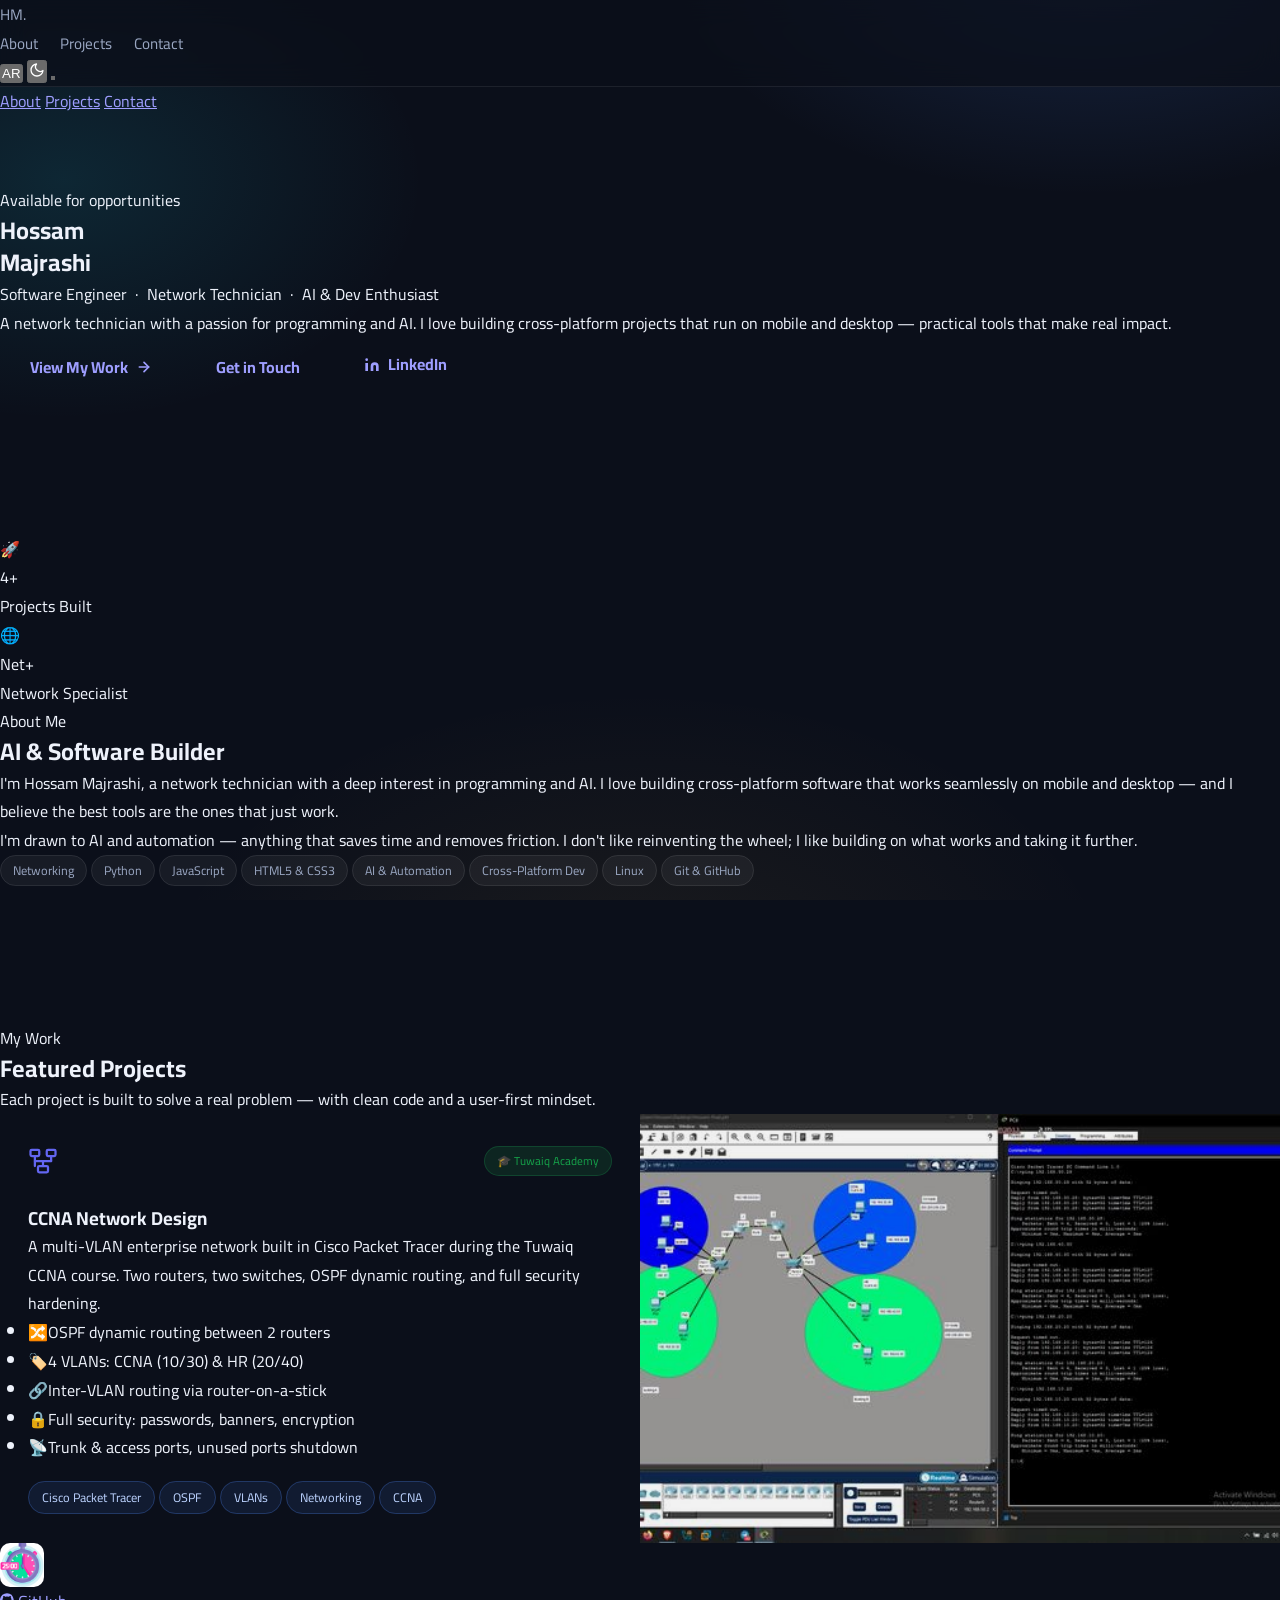
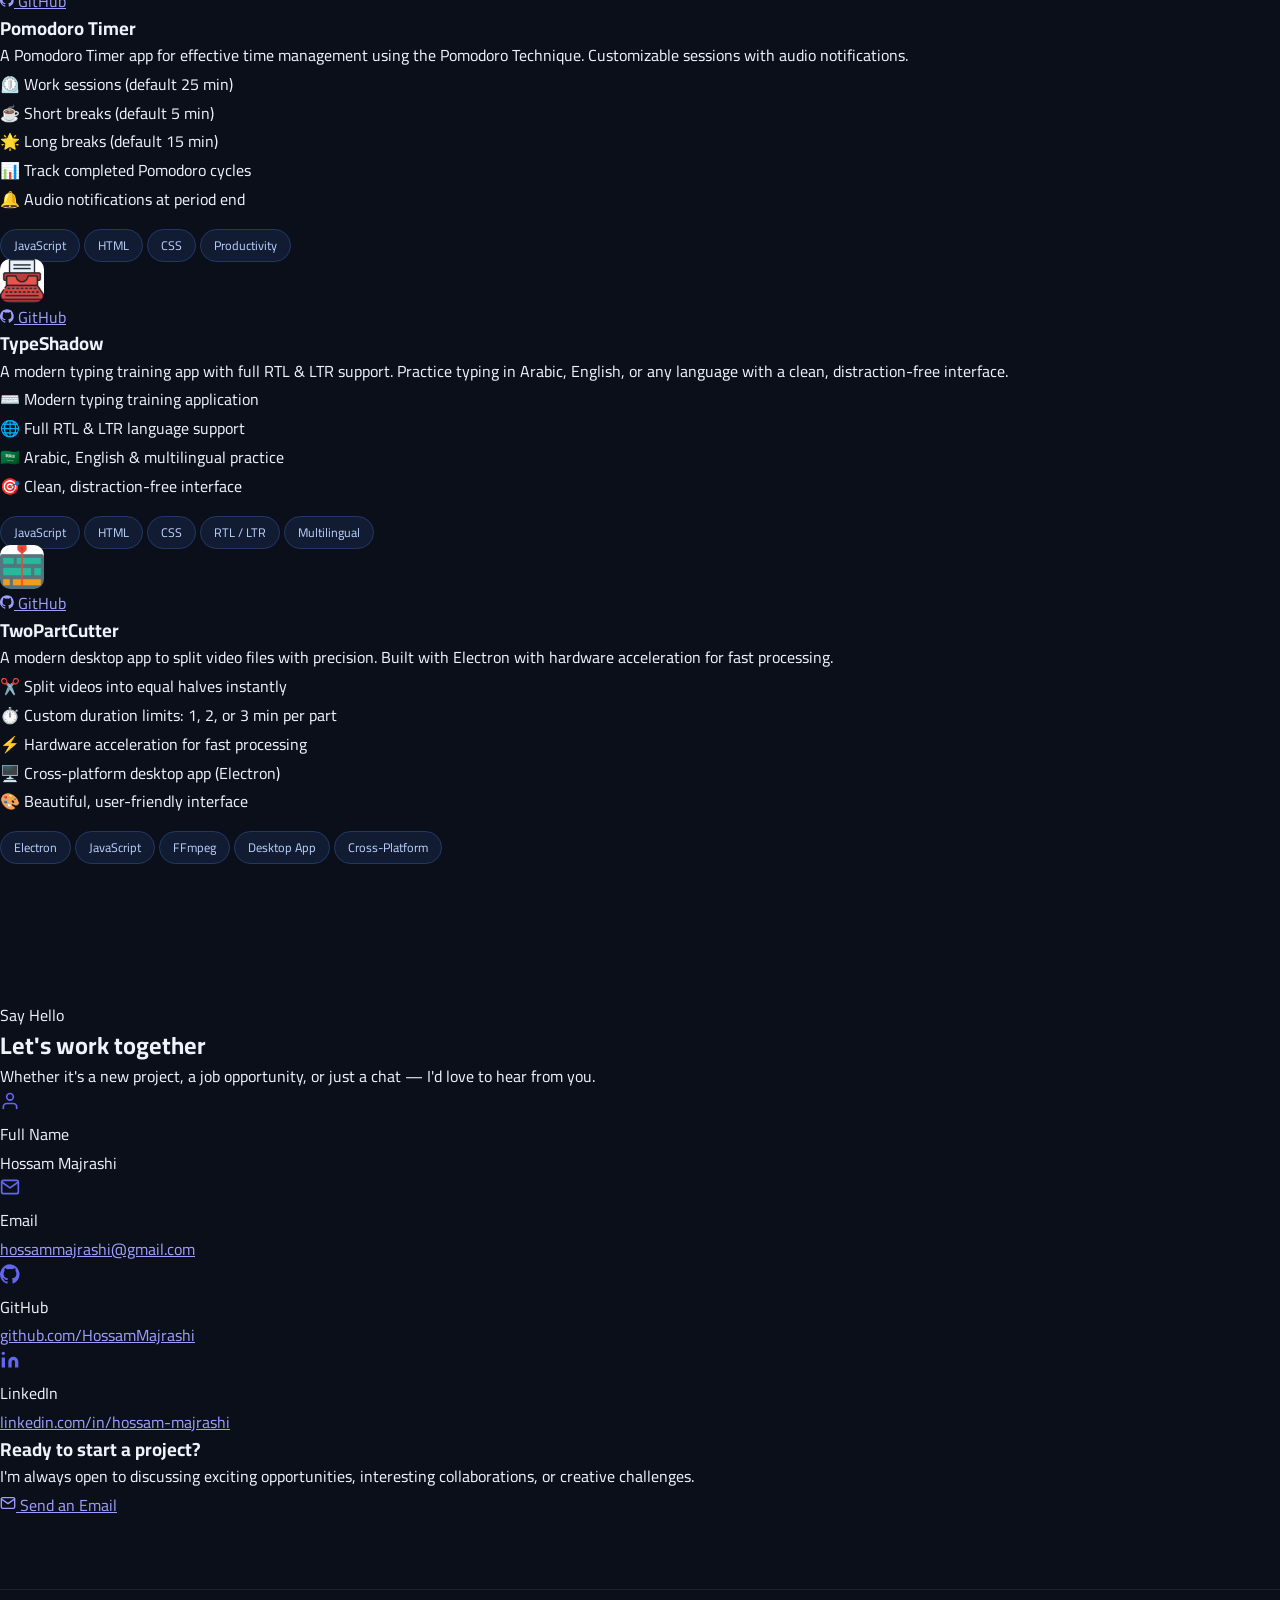
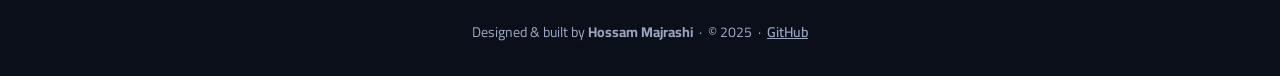
<file: index(8).html>
<!DOCTYPE html>
<html lang="en" data-theme="light" data-lang="en">
<head>
<meta charset="UTF-8"/>
<meta name="viewport" content="width=device-width, initial-scale=1.0"/>
<title>Hossam Majrashi — Portfolio</title>
<link rel="preconnect" href="https://fonts.googleapis.com"/>
<link rel="preconnect" href="https://fonts.gstatic.com" crossorigin/>
<link href="https://fonts.googleapis.com/css2?family=Inter:wght@300;400;500;600;700;800;900&family=Cairo:wght@300;400;500;600;700;800;900&display=swap" rel="stylesheet"/>

<link rel="stylesheet" href="style.css"/>
</head>
<body>

<!-- ══════════ NAVBAR ══════════ -->
<nav id="navbar" role="navigation" aria-label="Main navigation">
  <div class="container nav-wrap">
    <a class="nav-logo" href="#" aria-label="Hossam Majrashi">HM<span style="color:var(--c-txt3)">.</span></a>

    <ul class="nav-links" role="list">
      <li><a href="#about"    data-en="About"    data-ar="عن حسام">About</a></li>
      <li><a href="#projects" data-en="Projects" data-ar="المشاريع">Projects</a></li>
      <li><a href="#contact"  data-en="Contact"  data-ar="تواصل">Contact</a></li>
    </ul>

    <div class="nav-right">
      <button class="icon-btn lang-icon-btn" id="langBtn" aria-label="Toggle language">AR</button>
      <button class="icon-btn" id="themeBtn" aria-label="Toggle theme">
        <svg id="icon-moon" width="16" height="16" viewBox="0 0 24 24" fill="none" stroke="currentColor" stroke-width="2" stroke-linecap="round" stroke-linejoin="round"><path d="M21 12.79A9 9 0 1 1 11.21 3 7 7 0 0 0 21 12.79z"/></svg>
        <svg id="icon-sun" width="16" height="16" viewBox="0 0 24 24" fill="none" stroke="currentColor" stroke-width="2" stroke-linecap="round" stroke-linejoin="round" style="display:none"><circle cx="12" cy="12" r="5"/><line x1="12" y1="1" x2="12" y2="3"/><line x1="12" y1="21" x2="12" y2="23"/><line x1="4.22" y1="4.22" x2="5.64" y2="5.64"/><line x1="18.36" y1="18.36" x2="19.78" y2="19.78"/><line x1="1" y1="12" x2="3" y2="12"/><line x1="21" y1="12" x2="23" y2="12"/><line x1="4.22" y1="19.78" x2="5.64" y2="18.36"/><line x1="18.36" y1="5.64" x2="19.78" y2="4.22"/></svg>
      </button>
      <button class="hamburger" id="hamburger" aria-label="Toggle menu" aria-expanded="false">
        <span></span><span></span><span></span>
      </button>
    </div>
  </div>
</nav>

<div class="mobile-drawer" id="mobileDrawer" role="navigation">
  <a href="#about"    data-en="About"    data-ar="عن حسام">About</a>
  <a href="#projects" data-en="Projects" data-ar="المشاريع">Projects</a>
  <a href="#contact"  data-en="Contact"  data-ar="تواصل">Contact</a>
</div>

<!-- ══════════ HERO ══════════ -->
<section id="hero" aria-label="Introduction">
  <div class="hero-bg" aria-hidden="true">
    <div class="hero-blob blob-1"></div>
    <div class="hero-blob blob-2"></div>
    <div class="hero-blob blob-3"></div>
  </div>
  <div class="hero-inner">
    <div class="hero-status" role="status">
      <span class="status-dot" aria-hidden="true"></span>
      <span data-en="Available for opportunities" data-ar="متاح للفرص الوظيفية">Available for opportunities</span>
    </div>
    <h1 class="hero-name">
      <span data-en="Hossam" data-ar="حسام" class="grad-text">Hossam</span><br>
      <span data-en="Majrashi" data-ar="مجرشي">Majrashi</span>
    </h1>
    <p class="hero-title">
      <span data-en="Software Engineer" data-ar="مهندس برمجيات">Software Engineer</span>
      &nbsp;·&nbsp;
      <span data-en="Network Technician" data-ar="فني شبكات">Network Technician</span>
      &nbsp;·&nbsp;
      <span data-en="AI &amp; Dev Enthusiast" data-ar="مهتم بالبرمجة والذكاء الاصطناعي">AI &amp; Dev Enthusiast</span>
    </p>
    <p class="hero-desc"
       data-en="A network technician with a passion for programming and AI. I love building cross-platform projects that run on mobile and desktop — practical tools that make real impact."
       data-ar="فني شبكات مهتم بالبرمجة والذكاء الاصطناعي. أحب بناء مشاريع تعمل على جميع المنصات — جوال وسطح مكتب — أدوات عملية تصنع فرقاً حقيقياً.">
      A network technician with a passion for programming and AI. I love building cross-platform projects that run on mobile and desktop — practical tools that make real impact.
    </p>
    <div class="hero-btns">
      <a href="#projects" class="btn btn-grad">
        <span data-en="View My Work" data-ar="عرض أعمالي">View My Work</span>
        <svg width="16" height="16" viewBox="0 0 24 24" fill="none" stroke="currentColor" stroke-width="2.5" stroke-linecap="round" stroke-linejoin="round" aria-hidden="true"><line x1="5" y1="12" x2="19" y2="12"/><polyline points="12 5 19 12 12 19"/></svg>
      </a>
      <a href="#contact" class="btn btn-ghost">
        <span data-en="Get in Touch" data-ar="تواصل معي">Get in Touch</span>
      </a>
      <a href="https://www.linkedin.com/in/hossam-majrashi" target="_blank" rel="noopener" class="btn btn-ghost" aria-label="LinkedIn profile">
        <svg width="16" height="16" viewBox="0 0 24 24" fill="currentColor" aria-hidden="true"><path d="M16 8a6 6 0 0 1 6 6v7h-4v-7a2 2 0 0 0-2-2 2 2 0 0 0-2 2v7h-4v-7a6 6 0 0 1 6-6z"/><rect x="2" y="9" width="4" height="12"/><circle cx="4" cy="4" r="2"/></svg>
        <span>LinkedIn</span>
      </a>
    </div>
    <div class="hero-scroll-hint" aria-hidden="true">
      <div class="scroll-bar"></div>
    </div>
  </div>
</section>

<!-- ══════════ ABOUT ══════════ -->
<section id="about" class="section section-alt">
  <div class="container">
    <div class="about-grid">
      <div class="about-visual">

        <div class="stat-cards">
          <div class="stat-card reveal">
            <div class="stat-icon-wrap" aria-hidden="true">🚀</div>
            <div>
              <div class="stat-num">4+</div>
              <div class="stat-lbl" data-en="Projects Built" data-ar="مشاريع منجزة">Projects Built</div>
            </div>
          </div>
          <div class="stat-card reveal reveal-delay-1">
            <div class="stat-icon-wrap" aria-hidden="true">🌐</div>
            <div>
              <div class="stat-num">Net+</div>
              <div class="stat-lbl" data-en="Network Specialist" data-ar="متخصص شبكات">Network Specialist</div>
            </div>
          </div>
        </div>
      </div>
      <div class="about-text">
        <p class="eyebrow" data-en="About Me" data-ar="عن حسام">About Me</p>
        <h2 class="section-title" data-en="AI &amp; Software Builder" data-ar="صانع برمجيات وذكاء اصطناعي">
          AI &amp; Software Builder
        </h2>
        <p data-en="I'm Hossam Majrashi, a network technician with a deep interest in programming and AI. I love building cross-platform software that works seamlessly on mobile and desktop — and I believe the best tools are the ones that just work."
           data-ar="أنا حسام مجرشي، فني شبكات مهتم بالبرمجة والذكاء الاصطناعي. أحب بناء برمجيات تعمل على جميع المنصات بسلاسة — جوال وسطح مكتب — وأؤمن أن أفضل الأدوات هي تلك التي تعمل ببساطة.">
          I'm Hossam Majrashi, a network technician with a deep interest in programming and AI. I love building cross-platform software that works seamlessly on mobile and desktop — and I believe the best tools are the ones that just work.
        </p>
        <p data-en="I'm drawn to AI and automation — anything that saves time and removes friction. I don't like reinventing the wheel; I like building on what works and taking it further."
           data-ar="أنجذب إلى الذكاء الاصطناعي والأتمتة — كل ما يوفر الوقت ويزيل التعقيد. لا أحب اختراع العجلة من جديد؛ أحب البناء على ما يعمل والمضي به إلى أبعد.">
          I'm drawn to AI and automation — anything that saves time and removes friction. I don't like reinventing the wheel; I like building on what works and taking it further.
        </p>
        <div class="skill-chips" role="list" aria-label="Skills">
          <span class="chip" role="listitem">Networking</span>
          <span class="chip" role="listitem">Python</span>
          <span class="chip" role="listitem">JavaScript</span>
          <span class="chip" role="listitem">HTML5 &amp; CSS3</span>
          <span class="chip" role="listitem">AI &amp; Automation</span>
          <span class="chip" role="listitem">Cross-Platform Dev</span>
          <span class="chip" role="listitem">Linux</span>
          <span class="chip" role="listitem">Git &amp; GitHub</span>
        </div>
      </div>
    </div>
  </div>
</section>

<!-- ══════════ PROJECTS ══════════ -->
<section id="projects" class="section">
  <div class="container">
    <p class="eyebrow" data-en="My Work" data-ar="أعمالي">My Work</p>
    <h2 class="section-title" data-en="Featured Projects" data-ar="المشاريع المميزة">Featured Projects</h2>
    <p class="section-sub"
       data-en="Each project is built to solve a real problem — with clean code and a user-first mindset."
       data-ar="كل مشروع بُني لحل مشكلة حقيقية — بكود نظيف وعقلية تُقدّم المستخدم أولاً.">
      Each project is built to solve a real problem — with clean code and a user-first mindset.
    </p>

    <div class="projects-grid">

      <!-- ── CCNA Network Project ── -->
      <article class="project-card reveal reveal-delay-2" aria-label="CCNA Network Design project" style="grid-column: 1 / -1;">
        <div class="card-glow" aria-hidden="true"></div>
        <div style="display:grid;grid-template-columns:1fr 1fr;gap:0;min-height:280px;">
          <!-- Left: info -->
          <div style="padding:32px 28px;display:flex;flex-direction:column;">
            <div style="display:flex;align-items:flex-start;justify-content:space-between;gap:12px;margin-bottom:22px;">
              <div class="proj-icon-wrap" aria-hidden="true" style="background:var(--c-accentL);flex-shrink:0;">
                <svg width="30" height="30" viewBox="0 0 24 24" fill="none" stroke="#6366f1" stroke-width="1.8" stroke-linecap="round" stroke-linejoin="round">
                  <rect x="2" y="3" width="7" height="5" rx="1"/><rect x="15" y="3" width="7" height="5" rx="1"/>
                  <rect x="8" y="16" width="8" height="5" rx="1"/>
                  <line x1="5.5" y1="8" x2="5.5" y2="16"/><line x1="18.5" y1="8" x2="18.5" y2="12"/>
                  <line x1="12" y1="12" x2="12" y2="16"/><line x1="5.5" y1="12" x2="18.5" y2="12"/>
                </svg>
              </div>
              <span class="tag" style="font-size:.72rem;padding:4px 12px;background:rgba(34,197,94,.12);color:#16a34a;border-color:rgba(34,197,94,.2);"
                    data-en="🎓 Tuwaiq Academy" data-ar="🎓 أكاديمية طويق">🎓 Tuwaiq Academy</span>
            </div>
            <h3 class="proj-name" data-en="CCNA Network Design" data-ar="تصميم شبكة CCNA">CCNA Network Design</h3>
            <p class="proj-desc"
               data-en="A multi-VLAN enterprise network built in Cisco Packet Tracer during the Tuwaiq CCNA course. Two routers, two switches, OSPF dynamic routing, and full security hardening."
               data-ar="شبكة مؤسسية متعددة الـ VLAN بُنيت في Cisco Packet Tracer خلال دورة CCNA في أكاديمية طويق. راوتران، سويتشان، توجيه OSPF ديناميكي، وتأمين كامل.">
              A multi-VLAN enterprise network built in Cisco Packet Tracer during the Tuwaiq CCNA course. Two routers, two switches, OSPF dynamic routing, and full security hardening.
            </p>
            <ul class="proj-features" style="margin-bottom:20px;">
              <li><span class="feat-icon">🔀</span><span data-en="OSPF dynamic routing between 2 routers" data-ar="توجيه OSPF ديناميكي بين راوترين">OSPF dynamic routing between 2 routers</span></li>
              <li><span class="feat-icon">🏷️</span><span data-en="4 VLANs: CCNA (10/30) &amp; HR (20/40)" data-ar="4 شبكات VLAN: CCNA (10/30) وHR (20/40)">4 VLANs: CCNA (10/30) &amp; HR (20/40)</span></li>
              <li><span class="feat-icon">🔗</span><span data-en="Inter-VLAN routing via router-on-a-stick" data-ar="توجيه بين VLANs عبر Router-on-a-Stick">Inter-VLAN routing via router-on-a-stick</span></li>
              <li><span class="feat-icon">🔒</span><span data-en="Full security: passwords, banners, encryption" data-ar="تأمين كامل: كلمات مرور، بانرات، تشفير">Full security: passwords, banners, encryption</span></li>
              <li><span class="feat-icon">📡</span><span data-en="Trunk &amp; access ports, unused ports shutdown" data-ar="منافذ Trunk وAccess، إغلاق المنافذ غير المستخدمة">Trunk &amp; access ports, unused ports shutdown</span></li>
            </ul>
            <div class="proj-tags">
              <span class="tag">Cisco Packet Tracer</span>
              <span class="tag">OSPF</span>
              <span class="tag">VLANs</span>
              <span class="tag">Networking</span>
              <span class="tag">CCNA</span>
            </div>
          </div>
          <!-- Right: screenshot -->
          <div style="position:relative;overflow:hidden;border-radius:0 var(--r) var(--r) 0;min-height:260px;">
            <img
              src="[data-uri]"
              alt="Cisco Packet Tracer CCNA network topology screenshot"
              style="width:100%;height:100%;object-fit:cover;display:block;
                     transition:transform .5s ease;filter:brightness(.95);"
              onmouseover="this.style.transform='scale(1.04)'"
              onmouseout="this.style.transform='scale(1)'"
            />
            <div style="position:absolute;inset:0;background:linear-gradient(to right,var(--c-surface) 0%,transparent 15%);pointer-events:none;"></div>
          </div>
        </div>
      </article>

      <!-- ── Pomodoro Timer ── -->
      <article class="project-card reveal" aria-label="Pomodoro Timer project">
        <div class="card-glow" aria-hidden="true"></div>
        <div class="card-header">
          <div class="proj-icon-wrap proj-icon-img" aria-hidden="true">
            <img
              src="[data-uri]"
              alt="Pomodoro Timer icon"
              width="44" height="44"
              style="border-radius:10px;object-fit:contain;display:block;"
            />
          </div>
          <a href="https://github.com/HossamMajrashi/Pomodoro_Timer" target="_blank" rel="noopener noreferrer" class="gh-btn" aria-label="View Pomodoro Timer on GitHub">
            <svg width="14" height="14" viewBox="0 0 24 24" fill="currentColor" aria-hidden="true"><path d="M12 .3a12 12 0 0 0-3.8 23.38c.6.12.83-.26.83-.57v-2.27c-3.34.73-4.04-1.6-4.04-1.6-.55-1.39-1.34-1.76-1.34-1.76-1.09-.75.08-.73.08-.73 1.2.08 1.84 1.24 1.84 1.24 1.07 1.83 2.8 1.3 3.48 1 .11-.78.42-1.3.76-1.6-2.67-.3-5.47-1.33-5.47-5.93 0-1.31.47-2.38 1.24-3.22-.13-.3-.54-1.52.12-3.17 0 0 1.01-.32 3.3 1.23a11.5 11.5 0 0 1 6 0c2.29-1.55 3.3-1.23 3.3-1.23.66 1.65.25 2.87.12 3.17.77.84 1.24 1.9 1.24 3.22 0 4.61-2.8 5.63-5.48 5.92.43.37.81 1.1.81 2.22v3.29c0 .31.22.69.83.57A12 12 0 0 0 12 .3"/></svg>
            <span data-en="GitHub" data-ar="GitHub">GitHub</span>
          </a>
        </div>
        <div class="card-body">
          <h3 class="proj-name" data-en="Pomodoro Timer" data-ar="مؤقت بومودورو">Pomodoro Timer</h3>
          <p class="proj-desc"
             data-en="A Pomodoro Timer app for effective time management using the Pomodoro Technique. Customizable sessions with audio notifications."
             data-ar="تطبيق مؤقت بومودورو يساعد على إدارة الوقت بفعالية باستخدام تقنية بومودورو. جلسات قابلة للتخصيص مع تنبيهات صوتية.">
            A Pomodoro Timer app for effective time management using the Pomodoro Technique. Customizable sessions with audio notifications.
          </p>
          <ul class="proj-features" aria-label="Features">
            <li>
              <span class="feat-icon">⏲️</span>
              <span data-en="Work sessions (default 25 min)" data-ar="ضبط فترات العمل (25 دقيقة افتراضياً)">Work sessions (default 25 min)</span>
            </li>
            <li>
              <span class="feat-icon">☕</span>
              <span data-en="Short breaks (default 5 min)" data-ar="ضبط فترات الراحة القصيرة (5 دقائق افتراضياً)">Short breaks (default 5 min)</span>
            </li>
            <li>
              <span class="feat-icon">🌟</span>
              <span data-en="Long breaks (default 15 min)" data-ar="ضبط فترات الراحة الطويلة (15 دقيقة افتراضياً)">Long breaks (default 15 min)</span>
            </li>
            <li>
              <span class="feat-icon">📊</span>
              <span data-en="Track completed Pomodoro cycles" data-ar="تتبع عدد الدورات المكتملة">Track completed Pomodoro cycles</span>
            </li>
            <li>
              <span class="feat-icon">🔔</span>
              <span data-en="Audio notifications at period end" data-ar="تنبيهات صوتية عند انتهاء كل فترة">Audio notifications at period end</span>
            </li>
          </ul>
          <div class="proj-tags" role="list" aria-label="Technologies" style="margin-top:16px;">
            <span class="tag" role="listitem">JavaScript</span>
            <span class="tag" role="listitem">HTML</span>
            <span class="tag" role="listitem">CSS</span>
            <span class="tag" role="listitem">Productivity</span>
          </div>
        </div>
      </article>

      <!-- ── TypeShadow ── -->
      <article class="project-card reveal reveal-delay-1" aria-label="TypeShadow project">
        <div class="card-glow" aria-hidden="true"></div>
        <div class="card-header">
          <div class="proj-icon-wrap proj-icon-img" aria-hidden="true">
            <img
              src="[data-uri]"
              alt="TypeShadow icon"
              width="44" height="44"
              style="border-radius:10px;object-fit:contain;display:block;"
            />
          </div>
          <a href="https://github.com/HossamMajrashi/typeshadow" target="_blank" rel="noopener noreferrer" class="gh-btn" aria-label="View TypeShadow on GitHub">
            <svg width="14" height="14" viewBox="0 0 24 24" fill="currentColor" aria-hidden="true"><path d="M12 .3a12 12 0 0 0-3.8 23.38c.6.12.83-.26.83-.57v-2.27c-3.34.73-4.04-1.6-4.04-1.6-.55-1.39-1.34-1.76-1.34-1.76-1.09-.75.08-.73.08-.73 1.2.08 1.84 1.24 1.84 1.24 1.07 1.83 2.8 1.3 3.48 1 .11-.78.42-1.3.76-1.6-2.67-.3-5.47-1.33-5.47-5.93 0-1.31.47-2.38 1.24-3.22-.13-.3-.54-1.52.12-3.17 0 0 1.01-.32 3.3 1.23a11.5 11.5 0 0 1 6 0c2.29-1.55 3.3-1.23 3.3-1.23.66 1.65.25 2.87.12 3.17.77.84 1.24 1.9 1.24 3.22 0 4.61-2.8 5.63-5.48 5.92.43.37.81 1.1.81 2.22v3.29c0 .31.22.69.83.57A12 12 0 0 0 12 .3"/></svg>
            <span data-en="GitHub" data-ar="GitHub">GitHub</span>
          </a>
        </div>
        <div class="card-body">
          <h3 class="proj-name">TypeShadow</h3>
          <p class="proj-desc"
             data-en="A modern typing training app with full RTL &amp; LTR support. Practice typing in Arabic, English, or any language with a clean, distraction-free interface."
             data-ar="تطبيق تدريب كتابة حديث يدعم RTL وLTR بالكامل. تدرّب على الكتابة بالعربي أو الإنجليزي أو أي لغة بواجهة نظيفة وخالية من التشتيت.">
            A modern typing training app with full RTL &amp; LTR support. Practice typing in Arabic, English, or any language with a clean, distraction-free interface.
          </p>
          <ul class="proj-features" aria-label="Features">
            <li>
              <span class="feat-icon">⌨️</span>
              <span data-en="Modern typing training application" data-ar="تطبيق تدريب كتابة حديث">Modern typing training application</span>
            </li>
            <li>
              <span class="feat-icon">🌐</span>
              <span data-en="Full RTL &amp; LTR language support" data-ar="دعم كامل للغات RTL وLTR">Full RTL &amp; LTR language support</span>
            </li>
            <li>
              <span class="feat-icon">🇸🇦</span>
              <span data-en="Arabic, English &amp; multilingual practice" data-ar="التدريب بالعربي والإنجليزي وأي لغة">Arabic, English &amp; multilingual practice</span>
            </li>
            <li>
              <span class="feat-icon">🎯</span>
              <span data-en="Clean, distraction-free interface" data-ar="واجهة نظيفة وخالية من التشتيت">Clean, distraction-free interface</span>
            </li>
          </ul>
          <div class="proj-tags" role="list" aria-label="Technologies" style="margin-top:16px;">
            <span class="tag" role="listitem">JavaScript</span>
            <span class="tag" role="listitem">HTML</span>
            <span class="tag" role="listitem">CSS</span>
            <span class="tag" role="listitem">RTL / LTR</span>
            <span class="tag" role="listitem">Multilingual</span>
          </div>
        </div>
      </article>

      <!-- ── TwoPartCutter ── -->
      <article class="project-card reveal reveal-delay-2" aria-label="TwoPartCutter project">
        <div class="card-glow" aria-hidden="true"></div>
        <div class="card-header">
          <div class="proj-icon-wrap proj-icon-img" aria-hidden="true">
            <img
              src="[data-uri]"
              alt="TwoPartCutter icon"
              width="44" height="44"
              style="border-radius:10px;object-fit:contain;display:block;"
            />
          </div>
          <a href="https://github.com/HossamMajrashi/TwoPartCutter" target="_blank" rel="noopener noreferrer" class="gh-btn" aria-label="View TwoPartCutter on GitHub">
            <svg width="14" height="14" viewBox="0 0 24 24" fill="currentColor" aria-hidden="true"><path d="M12 .3a12 12 0 0 0-3.8 23.38c.6.12.83-.26.83-.57v-2.27c-3.34.73-4.04-1.6-4.04-1.6-.55-1.39-1.34-1.76-1.34-1.76-1.09-.75.08-.73.08-.73 1.2.08 1.84 1.24 1.84 1.24 1.07 1.83 2.8 1.3 3.48 1 .11-.78.42-1.3.76-1.6-2.67-.3-5.47-1.33-5.47-5.93 0-1.31.47-2.38 1.24-3.22-.13-.3-.54-1.52.12-3.17 0 0 1.01-.32 3.3 1.23a11.5 11.5 0 0 1 6 0c2.29-1.55 3.3-1.23 3.3-1.23.66 1.65.25 2.87.12 3.17.77.84 1.24 1.9 1.24 3.22 0 4.61-2.8 5.63-5.48 5.92.43.37.81 1.1.81 2.22v3.29c0 .31.22.69.83.57A12 12 0 0 0 12 .3"/></svg>
            <span data-en="GitHub" data-ar="GitHub">GitHub</span>
          </a>
        </div>
        <div class="card-body">
          <h3 class="proj-name">TwoPartCutter</h3>
          <p class="proj-desc"
             data-en="A modern desktop app to split video files with precision. Built with Electron with hardware acceleration for fast processing."
             data-ar="تطبيق سطح مكتب حديث لتقسيم ملفات الفيديو بدقة. مبني بـ Electron مع دعم تسريع الأجهزة لمعالجة سريعة.">
            A modern desktop app to split video files with precision. Built with Electron with hardware acceleration for fast processing.
          </p>
          <ul class="proj-features" aria-label="Features">
            <li>
              <span class="feat-icon">✂️</span>
              <span data-en="Split videos into equal halves instantly" data-ar="تقسيم الفيديو إلى نصفين متساويين فوراً">Split videos into equal halves instantly</span>
            </li>
            <li>
              <span class="feat-icon">⏱️</span>
              <span data-en="Custom duration limits: 1, 2, or 3 min per part" data-ar="حدود مدة مخصصة: 1 أو 2 أو 3 دقائق لكل جزء">Custom duration limits: 1, 2, or 3 min per part</span>
            </li>
            <li>
              <span class="feat-icon">⚡</span>
              <span data-en="Hardware acceleration for fast processing" data-ar="تسريع الأجهزة لمعالجة سريعة">Hardware acceleration for fast processing</span>
            </li>
            <li>
              <span class="feat-icon">🖥️</span>
              <span data-en="Cross-platform desktop app (Electron)" data-ar="تطبيق سطح مكتب متعدد المنصات (Electron)">Cross-platform desktop app (Electron)</span>
            </li>
            <li>
              <span class="feat-icon">🎨</span>
              <span data-en="Beautiful, user-friendly interface" data-ar="واجهة جميلة وسهلة الاستخدام">Beautiful, user-friendly interface</span>
            </li>
          </ul>
          <div class="proj-tags" role="list" aria-label="Technologies" style="margin-top:16px;">
            <span class="tag" role="listitem">Electron</span>
            <span class="tag" role="listitem">JavaScript</span>
            <span class="tag" role="listitem">FFmpeg</span>
            <span class="tag" role="listitem">Desktop App</span>
            <span class="tag" role="listitem">Cross-Platform</span>
          </div>
        </div>
      </article>

    
    </div>
  </div>
</section>

<!-- ══════════ CONTACT ══════════ -->
<section id="contact" class="section section-alt">
  <div class="container">
    <p class="eyebrow" data-en="Say Hello" data-ar="قل مرحباً">Say Hello</p>
    <h2 class="section-title" data-en="Let's work together" data-ar="لنعمل معاً">Let's work together</h2>
    <p class="section-sub"
       data-en="Whether it's a new project, a job opportunity, or just a chat — I'd love to hear from you."
       data-ar="سواء كان مشروعاً جديداً، أو فرصة عمل، أو مجرد محادثة — يسعدني أن أسمع منك.">
      Whether it's a new project, a job opportunity, or just a chat — I'd love to hear from you.
    </p>
    <div class="contact-grid">
      <div class="contact-info-card reveal">
        <div class="contact-row">
          <div class="c-icon-box" aria-hidden="true">
            <svg width="20" height="20" viewBox="0 0 24 24" fill="none" stroke="#6366f1" stroke-width="2" stroke-linecap="round" stroke-linejoin="round"><path d="M20 21v-2a4 4 0 0 0-4-4H8a4 4 0 0 0-4 4v2"/><circle cx="12" cy="7" r="4"/></svg>
          </div>
          <div>
            <div class="c-lbl" data-en="Full Name" data-ar="الاسم الكامل">Full Name</div>
            <div class="c-val">Hossam Majrashi</div>
          </div>
        </div>
        <div class="contact-row">
          <div class="c-icon-box" aria-hidden="true">
            <svg width="20" height="20" viewBox="0 0 24 24" fill="none" stroke="#6366f1" stroke-width="2" stroke-linecap="round" stroke-linejoin="round"><path d="M4 4h16c1.1 0 2 .9 2 2v12c0 1.1-.9 2-2 2H4c-1.1 0-2-.9-2-2V6c0-1.1.9-2 2-2z"/><polyline points="22,6 12,13 2,6"/></svg>
          </div>
          <div>
            <div class="c-lbl" data-en="Email" data-ar="البريد الإلكتروني">Email</div>
            <div class="c-val">
              <a href="mailto:hossammajrashi@gmail.com" target="_blank" rel="noopener">hossammajrashi@gmail.com</a>
            </div>
          </div>
        </div>
        <div class="contact-row">
          <div class="c-icon-box" aria-hidden="true">
            <svg width="20" height="20" viewBox="0 0 24 24" fill="#6366f1"><path d="M12 .3a12 12 0 0 0-3.8 23.38c.6.12.83-.26.83-.57v-2.27c-3.34.73-4.04-1.6-4.04-1.6-.55-1.39-1.34-1.76-1.34-1.76-1.09-.75.08-.73.08-.73 1.2.08 1.84 1.24 1.84 1.24 1.07 1.83 2.8 1.3 3.48 1 .11-.78.42-1.3.76-1.6-2.67-.3-5.47-1.33-5.47-5.93 0-1.31.47-2.38 1.24-3.22-.13-.3-.54-1.52.12-3.17 0 0 1.01-.32 3.3 1.23a11.5 11.5 0 0 1 6 0c2.29-1.55 3.3-1.23 3.3-1.23.66 1.65.25 2.87.12 3.17.77.84 1.24 1.9 1.24 3.22 0 4.61-2.8 5.63-5.48 5.92.43.37.81 1.1.81 2.22v3.29c0 .31.22.69.83.57A12 12 0 0 0 12 .3"/></svg>
          </div>
          <div>
            <div class="c-lbl">GitHub</div>
            <div class="c-val">
              <a href="https://github.com/HossamMajrashi" target="_blank" rel="noopener">github.com/HossamMajrashi</a>
            </div>
          </div>
        </div>
        <div class="contact-row">
          <div class="c-icon-box" aria-hidden="true">
            <svg width="20" height="20" viewBox="0 0 24 24" fill="#6366f1"><path d="M16 8a6 6 0 0 1 6 6v7h-4v-7a2 2 0 0 0-2-2 2 2 0 0 0-2 2v7h-4v-7a6 6 0 0 1 6-6z"/><rect x="2" y="9" width="4" height="12"/><circle cx="4" cy="4" r="2"/></svg>
          </div>
          <div>
            <div class="c-lbl">LinkedIn</div>
            <div class="c-val">
              <a href="https://www.linkedin.com/in/hossam-majrashi" target="_blank" rel="noopener">linkedin.com/in/hossam-majrashi</a>
            </div>
          </div>
        </div>
      </div>

      <div class="cta-card reveal reveal-delay-1">
        <div class="cta-inner">
          <h3 data-en="Ready to start a project?" data-ar="مستعد لبدء مشروع؟">Ready to start a project?</h3>
          <p data-en="I'm always open to discussing exciting opportunities, interesting collaborations, or creative challenges."
             data-ar="أنا دائماً منفتح على مناقشة الفرص المثيرة، التعاونات المثيرة للاهتمام، أو التحديات الإبداعية.">
            I'm always open to discussing exciting opportunities, interesting collaborations, or creative challenges.
          </p>
          <a href="mailto:hossammajrashi@gmail.com" target="_blank" rel="noopener" class="btn-white">
            <svg width="16" height="16" viewBox="0 0 24 24" fill="none" stroke="currentColor" stroke-width="2" stroke-linecap="round" stroke-linejoin="round" aria-hidden="true"><path d="M4 4h16c1.1 0 2 .9 2 2v12c0 1.1-.9 2-2 2H4c-1.1 0-2-.9-2-2V6c0-1.1.9-2 2-2z"/><polyline points="22,6 12,13 2,6"/></svg>
            <span data-en="Send an Email" data-ar="أرسل بريداً إلكترونياً">Send an Email</span>
          </a>
        </div>
      </div>
    </div>
  </div>
</section>

<!-- ══════════ FOOTER ══════════ -->
<footer>
  <p>
    <span data-en="Designed &amp; built by" data-ar="صُمِّم وبُني بواسطة">Designed &amp; built by</span>
    <strong> Hossam Majrashi</strong>
    &nbsp;·&nbsp;
    <span>© <span id="yr">2025</span></span>
    &nbsp;·&nbsp;
    <a href="https://github.com/HossamMajrashi" target="_blank" rel="noopener" style="color:var(--c-accent);font-weight:600;">GitHub</a>
  </p>
</footer>

<!-- ══════════ SCRIPT ══════════ -->
<script src="script.js"></script>

</body>
</html>
</file>
<file: style.css>
:root{
  color-scheme: dark;

  --bg:#0b0f1a; --bg2:#101728; --card:#141d33; --card2:#18223c;
  --line:rgba(255,255,255,.08);
  --txt:#eef2fb; --muted:#9aa7c2;
  --acc:#4f8cff; --acc2:#22d3ee; --gold:#f5c451; --green:#34d399;
  --radius:18px;
}
*{margin:0;padding:0;box-sizing:border-box}
html{scroll-behavior:smooth}
body{
  font-family:'Cairo','Inter',sans-serif;
  background:var(--bg); color:var(--txt);
  line-height:1.8; overflow-x:hidden;
}
body::before{
  content:""; position:fixed; inset:0; z-index:-1;
  background:
    radial-gradient(700px 400px at 85% -5%, rgba(79,140,255,.18), transparent 60%),
    radial-gradient(600px 400px at 5% 20%, rgba(34,211,238,.12), transparent 60%),
    radial-gradient(800px 500px at 50% 110%, rgba(245,196,81,.07), transparent 60%),
    var(--bg);
}
.wrap{max-width:1100px;margin:0 auto;padding:0 22px}
section{padding:70px 0}
h1,h2,h3{line-height:1.35}
.en{font-family:'Inter',sans-serif}

/* ===== Nav ===== */
nav{
  position:sticky;top:0;z-index:50;
  backdrop-filter:blur(14px);
  background:rgba(11,15,26,.75);
  border-bottom:1px solid var(--line);
}
nav .wrap{display:flex;align-items:center;justify-content:space-between;height:64px}
nav .brand{font-weight:900;font-size:1.1rem}
nav .brand span{color:var(--acc)}
nav ul{display:flex;gap:22px;list-style:none}
nav a{color:var(--muted);text-decoration:none;font-size:.95rem;transition:.2s}
nav a:hover{color:var(--txt)}
@media(max-width:760px){nav ul{display:none}}
/* ===== Custom Select Dropdown & Scrollbar ===== */
.custom-select-wrap{
  position:relative;
  display:inline-block;
}
.custom-select-btn{
  background:var(--card);
  color:var(--txt);
  border:1px solid var(--line);
  border-radius:10px;
  padding:7px 12px;
  font-family:inherit;
  font-size:.85rem;
  font-weight:600;
  cursor:pointer;
  outline:none;
  display:flex;
  align-items:center;
  gap:8px;
  transition:border-color .2s ease, background .2s ease, box-shadow .2s ease;
}
.custom-select-btn:hover{
  border-color:var(--acc);
  background:var(--card2);
}
.custom-select-btn:focus-visible{
  box-shadow:0 0 0 2px rgba(79,140,255,.4);
  border-color:var(--acc);
}
.custom-select-arrow{
  transition:transform .2s ease;
  color:var(--muted);
  flex-shrink:0;
}
.custom-select-wrap.open .custom-select-arrow{
  transform:rotate(180deg);
  color:var(--acc);
}
.custom-select-wrap.open .custom-select-btn{
  border-color:var(--acc);
  background:var(--card2);
}
.custom-select-dropdown{
  position:absolute;
  top:calc(100% + 6px);
  inset-inline-end:0;
  min-width:185px;
  max-height:280px;
  overflow-y:auto;
  overflow-x:hidden;
  background:rgba(16, 23, 40, 0.96);
  backdrop-filter:blur(16px);
  -webkit-backdrop-filter:blur(16px);
  border:1px solid rgba(255,255,255,.12);
  border-radius:12px;
  box-shadow:0 14px 40px rgba(0,0,0,.7), 0 0 0 1px rgba(79,140,255,.15);
  padding:6px;
  z-index:1000;
  opacity:0;
  visibility:hidden;
  transform:translateY(-6px);
  transition:opacity .18s ease, transform .18s ease, visibility .18s;
  scrollbar-width:thin;
  scrollbar-color:rgba(79,140,255,.45) rgba(255,255,255,.03);
}
.custom-select-wrap.open .custom-select-dropdown{
  opacity:1;
  visibility:visible;
  transform:translateY(0);
}
.custom-select-dropdown::-webkit-scrollbar{
  width:6px;
}
.custom-select-dropdown::-webkit-scrollbar-track{
  background:rgba(255,255,255,.03);
  border-radius:10px;
}
.custom-select-dropdown::-webkit-scrollbar-thumb{
  background:rgba(79,140,255,.45);
  border-radius:10px;
}
.custom-select-dropdown::-webkit-scrollbar-thumb:hover{
  background:var(--acc);
}
.custom-select-opt{
  padding:8px 12px;
  border-radius:8px;
  font-size:.84rem;
  font-weight:500;
  color:var(--txt);
  cursor:pointer;
  display:flex;
  align-items:center;
  justify-content:space-between;
  transition:background .15s ease, color .15s ease;
  user-select:none;
}
.custom-select-opt:hover{
  background:rgba(79,140,255,.12);
  color:#fff;
}
.custom-select-opt.selected{
  background:linear-gradient(135deg, rgba(79,140,255,.25), rgba(34,211,238,.2));
  color:var(--acc2);
  font-weight:700;
}
.custom-select-opt.selected::after{
  content:"✓";
  font-size:.85rem;
  margin-inline-start:8px;
  color:var(--acc2);
}
html[dir="ltr"] body{font-family:'Inter','Cairo',sans-serif}

/* ===== Hero ===== */
.hero{padding:90px 0 60px;text-align:center}
.badge{
  display:inline-block;padding:6px 18px;border-radius:99px;font-size:.85rem;
  background:rgba(79,140,255,.12);border:1px solid rgba(79,140,255,.35);color:var(--acc);
  margin-bottom:22px;
}
.hero h1{font-size:clamp(2rem,5vw,3.4rem);font-weight:900}
.hero h1 .grad{
  background:linear-gradient(90deg,var(--acc),var(--acc2));
  -webkit-background-clip:text;background-clip:text;color:transparent;
}
.hero .role{font-size:clamp(1.05rem,2.4vw,1.4rem);color:var(--gold);font-weight:700;margin-top:10px}
.hero p.lead{max-width:760px;margin:18px auto 0;color:var(--muted);font-size:1.05rem}
.cta{display:flex;gap:14px;justify-content:center;flex-wrap:wrap;margin-top:32px}
.btn{
  padding:13px 30px;border-radius:14px;font-weight:700;text-decoration:none;
  font-size:1rem;transition:.25s;display:inline-flex;align-items:center;gap:8px;
}
.btn-p{background:linear-gradient(135deg,var(--acc),#3b6fe0);color:#fff;box-shadow:0 8px 30px rgba(79,140,255,.35)}
.btn-p:hover{transform:translateY(-3px);box-shadow:0 14px 40px rgba(79,140,255,.45)}
.btn-o{border:1px solid var(--line);color:var(--txt);background:var(--card)}
.btn-o:hover{border-color:var(--acc);transform:translateY(-3px)}
.stats{display:flex;gap:16px;justify-content:center;flex-wrap:wrap;margin-top:48px}
.stat{
  background:var(--card);border:1px solid var(--line);border-radius:var(--radius);
  padding:18px 30px;min-width:150px;
}
.stat b{display:block;font-size:1.7rem;color:var(--acc2)}
.stat span{color:var(--muted);font-size:.9rem}

/* ===== Sections ===== */
.sec-title{text-align:center;margin-bottom:44px}
.sec-title small{color:var(--acc);font-weight:700;letter-spacing:1px}
.sec-title h2{font-size:clamp(1.6rem,3.5vw,2.3rem);font-weight:900;margin-top:6px}
.sec-title p{color:var(--muted);max-width:640px;margin:10px auto 0}

/* ===== Experience ===== */
.exp-card{
  background:linear-gradient(160deg,var(--card),var(--card2));
  border:1px solid var(--line);border-radius:var(--radius);
  padding:34px;position:relative;overflow:hidden;
}
.exp-card::before{
  content:"";position:absolute;inset-inline-start:0;top:0;bottom:0;width:4px;
  background:linear-gradient(180deg,var(--acc),var(--acc2));
}
.exp-head{display:flex;justify-content:space-between;align-items:flex-start;flex-wrap:wrap;gap:12px}
.exp-head h3{font-size:1.35rem;font-weight:800}
.exp-head .co{color:var(--acc2);font-weight:700}
.period{
  background:rgba(52,211,153,.12);border:1px solid rgba(52,211,153,.4);color:var(--green);
  padding:5px 16px;border-radius:99px;font-size:.85rem;font-weight:700;white-space:nowrap;
}
.exp-card ul{margin-top:18px;padding-inline-start:20px;color:var(--muted)}
.exp-card ul li{margin-bottom:8px}
.exp-card ul li::marker{color:var(--acc)}
.tags{display:flex;flex-wrap:wrap;gap:8px;margin-top:18px}
.tag{
  font-size:.78rem;padding:4px 13px;border-radius:99px;
  background:rgba(79,140,255,.1);border:1px solid rgba(79,140,255,.25);color:#bcd3ff;
}

/* ===== Projects grid ===== */
.grid{display:grid;grid-template-columns:repeat(auto-fill,minmax(min(100%,285px),1fr));gap:20px}
.card{
  background:var(--card);border:1px solid var(--line);border-radius:var(--radius);
  padding:26px;transition:.3s;display:flex;flex-direction:column;gap:12px;
}
.card:hover{transform:translateY(-6px);border-color:rgba(79,140,255,.5);box-shadow:0 20px 50px rgba(0,0,0,.4)}
.card .top{display:flex;align-items:center;gap:14px}
.card .icon{
  width:52px;height:52px;border-radius:14px;flex-shrink:0;
  display:flex;align-items:center;justify-content:center;font-size:1.5rem;
  background:linear-gradient(135deg,rgba(79,140,255,.2),rgba(34,211,238,.15));
  border:1px solid var(--line);overflow:hidden;
}
.card .icon img{width:100%;height:100%;object-fit:cover}
.rom .icon img{width:100%;height:100%;object-fit:cover}
.card h3{font-size:1.15rem;font-weight:800}
.card .sub{color:var(--acc2);font-size:.82rem;font-weight:600}
.card p{color:var(--muted);font-size:.93rem;flex:1}
.card .link{
  color:var(--acc);text-decoration:none;font-size:.88rem;font-weight:700;
  display:inline-flex;align-items:center;gap:6px;
}
.card .link:hover{color:var(--acc2)}
.shots{display:grid;grid-template-columns:repeat(2,1fr);gap:8px;margin-top:4px}
.shots img{
  width:100%;border-radius:10px;border:1px solid var(--line);cursor:pointer;
  transition:.25s;aspect-ratio:16/10;object-fit:cover;
}
.shots img:hover{transform:scale(1.03);border-color:var(--acc)}

/* Card Slider (Same concept as Cisco Slider) */
.card-slider{
  position:relative;border-radius:10px;overflow:hidden;
  background:#05070f;border:1px solid var(--line);
  display:flex;align-items:center;justify-content:center;
  aspect-ratio:16/10;width:100%;margin-top:6px;
}
.card-slider-img{
  width:100%;height:100%;object-fit:contain;display:block;
  transition:opacity .2s ease, transform .25s ease;cursor:pointer;
}
.card-slider-img:hover{transform:scale(1.02)}
.card-slider-btn{
  position:absolute;top:50%;transform:translateY(-50%);
  background:rgba(11,15,26,.85);color:#fff;border:1px solid rgba(255,255,255,.25);
  width:32px;height:32px;border-radius:50%;display:flex;align-items:center;justify-content:center;
  cursor:pointer;font-size:1rem;transition:.2s;backdrop-filter:blur(6px);
  z-index:2;user-select:none;
}
.card-slider-btn:hover{
  background:rgba(79,140,255,.9);color:#fff;transform:translateY(-50%) scale(1.1);
}
.card-slider-prev{left:8px}
.card-slider-next{right:8px}
.card-slider-counter{
  position:absolute;bottom:8px;left:50%;transform:translateX(-50%);
  background:rgba(11,15,26,.85);border:1px solid rgba(255,255,255,.15);
  color:#fff;font-size:.72rem;font-weight:700;padding:2px 9px;
  border-radius:20px;letter-spacing:.5px;backdrop-filter:blur(4px);
  user-select:none;z-index:2;pointer-events:none;
}

/* ===== ROMs ===== */
.rom{
  background:var(--card);border:1px solid var(--line);border-radius:var(--radius);
  padding:26px;display:flex;flex-direction:column;gap:12px;transition:.3s;
}
.rom:hover{transform:translateY(-6px);border-color:rgba(79,140,255,.5);box-shadow:0 20px 50px rgba(0,0,0,.4)}
.rom .top{display:flex;align-items:center;gap:14px}
.rom .icon{
  width:52px;height:52px;border-radius:14px;flex-shrink:0;
  display:flex;align-items:center;justify-content:center;font-size:1.5rem;
  background:linear-gradient(135deg,rgba(79,140,255,.2),rgba(34,211,238,.15));
  border:1px solid var(--line);overflow:hidden;
}
.rom h4{font-size:1.15rem;font-weight:800}
.rom .dev{color:var(--gold);font-size:.82rem;font-weight:700}
.rom p{color:var(--muted);font-size:.93rem;flex:1}
.rom .link{
  color:var(--acc);text-decoration:none;font-size:.88rem;font-weight:700;
  display:inline-flex;align-items:center;gap:6px;
}
.rom .link:hover{color:var(--acc2)}

/* ===== Sub-group titles ===== */
.subgroup{
  grid-column:1/-1;display:flex;align-items:center;gap:16px;margin-top:14px;
}
.subgroup h3{font-size:1.15rem;font-weight:800}
@media(max-width:600px){
  .subgroup{flex-wrap:wrap;gap:8px}
  .subgroup .line{display:none}
}
.subgroup .line{flex:1;height:1px;background:linear-gradient(90deg,var(--line),transparent)}
.subgroup .cnt{
  font-size:.75rem;font-weight:700;color:var(--acc2);
  background:rgba(34,211,238,.1);border:1px solid rgba(34,211,238,.3);
  padding:3px 12px;border-radius:99px;white-space:nowrap;
}

/* ===== Device groups (ROMs) ===== */
.device-group{margin-bottom:56px}
.device-group:last-child{margin-bottom:0}
.device-head{
  display:flex;align-items:center;gap:22px;margin-bottom:26px;
  background:linear-gradient(160deg,var(--card),var(--card2));
  border:1px solid var(--line);border-radius:var(--radius);padding:22px 26px;
}
.device-head .dev-img{
  width:110px;height:110px;border-radius:16px;flex-shrink:0;overflow:hidden;
  border:1px solid var(--line);background:var(--bg2);
}
.device-head .dev-img img{width:100%;height:100%;object-fit:cover}
.device-head h3{font-size:1.45rem;font-weight:900}
.device-head .dev-sub{color:var(--muted);font-size:.92rem;margin-top:4px}
.device-head .dev-cnt{
  margin-inline-start:auto;font-size:.8rem;font-weight:700;color:var(--acc2);
  background:rgba(34,211,238,.1);border:1px solid rgba(34,211,238,.3);
  padding:5px 16px;border-radius:99px;white-space:nowrap;
}
@media(max-width:560px){
  .device-head{flex-wrap:wrap;gap:14px}
  .device-head .dev-img{width:80px;height:80px}
  .device-head .dev-cnt{margin-inline-start:0}
}

/* ===== Skills ===== */
.skills{display:grid;grid-template-columns:repeat(auto-fill,minmax(230px,1fr));gap:18px}
.skill{background:var(--card);border:1px solid var(--line);border-radius:var(--radius);padding:22px}
.skill h4{font-size:1rem;font-weight:800;margin-bottom:12px;color:var(--acc2)}
.skill .chips{display:flex;flex-wrap:wrap;gap:7px}
.chip{font-size:.78rem;padding:3px 12px;border-radius:99px;background:rgba(255,255,255,.05);border:1px solid var(--line);color:var(--muted)}

/* ===== Contact ===== */
.contact{text-align:center}
.contact .cards{display:flex;justify-content:center;gap:16px;flex-wrap:wrap;margin-top:30px}
.c-card{
  background:var(--card);border:1px solid var(--line);border-radius:var(--radius);
  padding:20px 34px;text-decoration:none;color:var(--txt);transition:.25s;
  display:flex;align-items:center;gap:12px;font-weight:700;
}
.c-card:hover{transform:translateY(-4px);border-color:var(--acc)}
.c-card .ic{font-size:1.4rem}
.c-card small{display:block;color:var(--muted);font-weight:400;font-size:.8rem}

footer{
  border-top:1px solid var(--line);padding:30px 0;text-align:center;
  color:var(--muted);font-size:.88rem;
}

/* ===== Lightbox Gallery ===== */
.lightbox{
  display:none;position:fixed;inset:0;z-index:1000;
  background:rgba(5,8,16,.95);backdrop-filter:blur(14px);
  flex-direction:column;align-items:center;justify-content:space-between;
  padding:16px 20px 20px;user-select:none;
}
.lightbox.open{display:flex}

.lb-close{
  position:absolute;top:18px;inset-inline-end:24px;
  width:42px;height:42px;border-radius:50%;
  background:rgba(255,255,255,.08);border:1px solid rgba(255,255,255,.2);
  color:#fff;font-size:1.3rem;cursor:pointer;display:flex;
  align-items:center;justify-content:center;transition:.2s ease;
  z-index:1010;backdrop-filter:blur(6px);
}
.lb-close:hover{
  background:rgba(239,68,68,.85);border-color:#ef4444;
  transform:scale(1.08) rotate(90deg);
}

.lb-counter{
  position:absolute;top:22px;left:50%;transform:translateX(-50%);
  background:rgba(11,15,26,.85);border:1px solid rgba(255,255,255,.2);
  color:#e2e8f0;font-size:.82rem;font-weight:700;padding:4px 16px;
  border-radius:99px;letter-spacing:.5px;backdrop-filter:blur(8px);
  z-index:1005;
}

.lb-stage{
  flex:1;width:100%;max-width:1300px;display:flex;
  align-items:center;justify-content:center;position:relative;
  min-height:0;margin:46px 0 12px;
}

.lb-img-wrap{
  max-width:90%;max-height:100%;display:flex;
  align-items:center;justify-content:center;
}

.lb-stage img, .lb-stage video{
  max-width:100%;max-height:68vh;object-fit:contain;
  border-radius:14px;border:1px solid rgba(255,255,255,.15);
  box-shadow:0 25px 70px rgba(0,0,0,.85);
  transition:opacity .18s ease, transform .2s ease;
  background:#05070f;
}

.lb-arrow{
  position:absolute;top:50%;transform:translateY(-50%);
  width:48px;height:48px;border-radius:50%;
  background:rgba(11,15,26,.85);color:#fff;border:1px solid rgba(255,255,255,.25);
  display:flex;align-items:center;justify-content:center;
  font-size:1.4rem;cursor:pointer;transition:.2s ease;
  backdrop-filter:blur(8px);z-index:1005;
}
.lb-arrow:hover{
  background:rgba(79,140,255,.95);border-color:var(--acc);
  transform:translateY(-50%) scale(1.1);box-shadow:0 0 20px rgba(79,140,255,.5);
}
.lb-prev{left:16px}
.lb-next{right:16px}

/* Thumbnails strip ("مربعات للصور والفيديو") */
.lb-thumbs{
  display:flex;align-items:center;justify-content:center;gap:10px;
  width:100%;max-width:94vw;overflow-x:auto;padding:8px 6px;
  scrollbar-width:thin;scrollbar-color:rgba(79,140,255,.4) transparent;
  min-height:74px;
}
.lb-thumbs::-webkit-scrollbar{height:6px}
.lb-thumbs::-webkit-scrollbar-thumb{background:rgba(79,140,255,.4);border-radius:4px}

.lb-thumb{
  width:60px;height:60px;flex-shrink:0;border-radius:10px;
  overflow:hidden;cursor:pointer;border:2px solid rgba(255,255,255,.18);
  background:#090d16;opacity:.5;transition:all .2s ease;
  display:flex;align-items:center;justify-content:center;
  position:relative;
}
.lb-thumb:hover{
  opacity:.9;transform:translateY(-3px);border-color:rgba(255,255,255,.6);
}
.lb-thumb.active{
  opacity:1;border-color:var(--gold,#f59e0b);
  box-shadow:0 0 14px rgba(245,158,11,.6);
  transform:translateY(-4px) scale(1.08);
}
.lb-thumb img{
  width:100%;height:100%;object-fit:cover;display:block;
}
.lb-play-badge{
  position:absolute;inset:0;display:flex;align-items:center;justify-content:center;
  background:rgba(0,0,0,.5);color:#fff;font-size:1.05rem;
  transition:.2s ease;pointer-events:none;
}
.lb-thumb:hover .lb-play-badge{
  background:rgba(79,140,255,.6);color:#fff;transform:scale(1.1);
}
.lb-thumb.active .lb-play-badge{
  background:rgba(245,158,11,.35);color:#ffd700;
}

@media(max-width:640px){
  .lightbox{padding:12px 14px 14px}
  .lb-stage{margin:40px 0 8px}
  .lb-stage img, .lb-stage video{max-height:58vh}
  .lb-arrow{width:38px;height:38px;font-size:1.1rem}
  .lb-prev{left:4px}
  .lb-next{right:4px}
  .lb-thumb{width:48px;height:48px;border-radius:8px}
}

.reveal{opacity:0;transform:translateY(26px);transition:.7s ease}
.reveal.in{opacity:1;transform:none}

/* ===== Welcome Toast ===== */
.welcome-toast{
  position:fixed;bottom:22px;inset-inline-end:22px;z-index:200;
  background:linear-gradient(160deg,var(--card),var(--card2));
  border:1px solid rgba(245,196,81,.4);border-radius:16px;
  padding:14px 18px;display:flex;align-items:center;gap:12px;
  box-shadow:0 16px 50px rgba(0,0,0,.5),0 0 40px rgba(245,196,81,.07);
  transform:translateY(80px);opacity:0;
  animation:wtoastIn .6s .8s ease forwards;
  max-width:320px;
}
@keyframes wtoastIn{to{transform:none;opacity:1}}
.welcome-toast.hide{transition:.4s;opacity:0!important;transform:translateY(80px)!important;pointer-events:none}
.welcome-toast .wt-content{
  display:flex;align-items:center;gap:12px;
  transition:opacity .35s ease, transform .35s ease;
}
.welcome-toast .wt-content.fade-out{opacity:0;transform:translateY(5px)}
.welcome-toast .wt-ic{font-size:1.5rem}
.welcome-toast p{
  flex:1;min-width:0;
  font-weight:700;font-size:.95rem;line-height:1.45;
  background:linear-gradient(90deg,var(--gold),#ffe29a);
  -webkit-background-clip:text;background-clip:text;color:transparent;
}
.welcome-toast .wt-close{
  background:none;border:none;color:var(--muted);font-size:1.15rem;
  cursor:pointer;padding:4px 8px;border-radius:8px;transition:.2s;line-height:1;
  margin-inline-start:auto;flex-shrink:0;
}
.welcome-toast .wt-close:hover{color:var(--txt);background:rgba(255,255,255,.08)}

/* ===== Basmala ===== */
.basmala{
  text-align:center;padding:0;margin-top:-38px;
  font-size:clamp(1.35rem,4.8vw,2.8rem);font-weight:900;
  background:linear-gradient(90deg,var(--gold),#ffe29a,var(--gold));
  -webkit-background-clip:text;background-clip:text;color:transparent;
  letter-spacing:.5px;
}
@media(max-width:480px){
  .basmala{margin-top:-20px}
}

/* ===== Tech Tips ===== */
.tips-grid{display:flex;flex-direction:column;gap:26px}
.tip-card{
  background:linear-gradient(160deg,var(--card),var(--card2));
  border:1px solid var(--line);border-radius:var(--radius);
  padding:32px;display:flex;flex-direction:column;gap:16px;
  position:relative;overflow:hidden;
}
.tip-card::before{
  content:"";position:absolute;inset-inline-start:0;top:0;bottom:0;width:4px;
  background:linear-gradient(180deg,var(--gold),var(--acc2));
}
.tip-header{display:flex;flex-direction:column;gap:8px}
.tip-badge{
  display:inline-flex;align-items:center;gap:6px;
  background:rgba(245,196,81,.12);border:1px solid rgba(245,196,81,.35);
  color:var(--gold);padding:4px 14px;border-radius:99px;font-size:.82rem;font-weight:700;
  width:fit-content;
}
.tip-header h3{font-size:1.35rem;font-weight:800}
.tip-card p{color:var(--muted);font-size:.96rem;line-height:1.8}
.tip-card p code{
  background:rgba(255,255,255,.08);color:var(--acc2);
  padding:2px 8px;border-radius:6px;font-size:.85rem;font-family:monospace;
  word-break:break-word;overflow-wrap:anywhere;display:inline-block;max-width:100%;
}
.tip-media{
  display:grid;grid-template-columns:repeat(auto-fit,minmax(300px,1fr));
  gap:18px;margin-top:10px;
}
.media-box{
  background:var(--bg2);border:1px solid var(--line);border-radius:14px;
  padding:14px;display:flex;flex-direction:column;gap:10px;
}
.media-tag{font-size:.82rem;color:var(--acc2);font-weight:700}
.video-wrapper{
  position:relative;border-radius:10px;overflow:hidden;
  border:1px solid var(--line);background:#000;
}
.video-wrapper video{
  width:100%;height:auto;display:block;border-radius:10px;
  max-height:360px;object-fit:contain;
}

/* ===== Technical Boycott ===== */
.boycott-card{
  background:linear-gradient(165deg, rgba(20,29,51,.95), rgba(24,34,60,.95));
  border:1px solid rgba(239,68,68,.3);
  border-radius:var(--radius);
  position:relative;overflow:hidden;
  padding:26px;
}
.boycott-card::before{
  content:"";position:absolute;top:0;left:0;right:0;height:3px;
  background:linear-gradient(90deg,#ef4444,#f59e0b,#10b981);
}
.boycott-ayah-wrap{
  display:flex;flex-direction:column;align-items:center;
  margin:18px 0 22px;
}
.boycott-ayah-img{
  max-width:380px;width:100%;border-radius:18px;
  border:2px solid rgba(245,196,81,.35);
  box-shadow:0 12px 36px rgba(0,0,0,.5);
  cursor:pointer;transition:transform .3s ease, box-shadow .3s ease;
}
.boycott-ayah-img:hover{
  transform:scale(1.02);box-shadow:0 16px 44px rgba(245,196,81,.25);
}
.boycott-statement{
  background:rgba(255,255,255,.025);border:1px solid var(--line);
  border-radius:14px;padding:22px 24px;margin:20px 0 24px;
  line-height:1.9;font-size:1rem;color:var(--txt);
}
.boycott-statement p{margin-bottom:14px}
.boycott-statement p:last-child{margin-bottom:0}

/* Boycott Grid */
.boycott-grid{
  display:grid;grid-template-columns:repeat(auto-fit,minmax(min(100%,300px),1fr));
  gap:20px;margin:22px 0 16px;
}
.boycott-box{
  background:var(--bg2);border:1px solid var(--line);border-radius:14px;
  padding:18px;display:flex;flex-direction:column;gap:12px;
  transition:border-color .3s;
}
.boycott-box:hover{border-color:rgba(239,68,68,.4)}
.boycott-box-head{display:flex;align-items:center;gap:12px}
.boycott-box-head .logo-wrap{
  width:46px;height:46px;border-radius:10px;background:rgba(255,255,255,.06);
  display:flex;align-items:center;justify-content:center;padding:6px;
  border:1px solid var(--line);flex-shrink:0;
}
.boycott-box-head .logo-wrap img{
  max-width:100%;max-height:100%;object-fit:contain;display:block;
}
.boycott-box-head h4{font-size:1.05rem;font-weight:800}
.boycott-box-head .sub{font-size:.8rem;color:var(--muted)}

/* Cisco Slider */
.cisco-slider{
  position:relative;border-radius:10px;overflow:hidden;
  background:#000;border:1px solid var(--line);
  display:flex;align-items:center;justify-content:center;
  min-height:280px;
}
.cisco-slider-img{
  width:100%;max-height:380px;object-fit:contain;display:block;
  transition:opacity .2s ease;cursor:pointer;
}
.cisco-slider-btn{
  position:absolute;top:50%;transform:translateY(-50%);
  background:rgba(11,15,26,.85);color:#fff;border:1px solid rgba(255,255,255,.25);
  width:36px;height:36px;border-radius:50%;display:flex;align-items:center;justify-content:center;
  cursor:pointer;font-size:1.1rem;transition:.2s;backdrop-filter:blur(6px);
  z-index:2;user-select:none;
}
.cisco-slider-btn:hover{
  background:rgba(79,140,255,.9);color:#fff;transform:translateY(-50%) scale(1.1);
}
.cisco-slider-btn-prev{left:10px}
.cisco-slider-btn-next{right:10px}
.cisco-slider-counter{
  position:absolute;bottom:10px;left:50%;transform:translateX(-50%);
  background:rgba(11,15,26,.85);border:1px solid rgba(255,255,255,.15);
  color:#fff;font-size:.76rem;font-weight:700;padding:2px 10px;
  border-radius:20px;letter-spacing:.5px;backdrop-filter:blur(4px);
  user-select:none;z-index:2;
}

/* Tip / Advice */
.boycott-tip{
  background:rgba(245,196,81,.06);border:1px dashed rgba(245,196,81,.35);
  border-radius:12px;padding:14px 18px;display:flex;align-items:flex-start;gap:12px;
  margin-top:14px;
}
.boycott-tip-icon{font-size:1.5rem;line-height:1;flex-shrink:0}
.boycott-tip p{font-size:.92rem;color:var(--txt);line-height:1.7;margin:0}

/* ===== Mobile Responsive Fixes ===== */
img, video { max-width: 100%; height: auto; }
code { word-break: break-word; overflow-wrap: anywhere; }
.card, .rom, .tip-card, .exp-card, .skill, .media-box, .boycott-card, .boycott-box { min-width: 0; }
@media(max-width: 540px){
  .wrap{padding:0 14px}
  section{padding:50px 0}
  .hero{padding:65px 0 35px}
  .hero h1{font-size:clamp(1.75rem,7.5vw,2.4rem)}
  .badge{white-space:normal;font-size:.78rem;padding:6px 14px;line-height:1.5}
  .stats{display:grid;grid-template-columns:repeat(2,1fr);gap:10px;margin-top:32px}
  .stat{min-width:0;padding:14px 10px;text-align:center}
  .stat b{font-size:1.45rem}
  .stat span{font-size:.8rem}
  .cta{gap:10px}
  .btn{padding:11px 20px;font-size:.92rem}
  .card{padding:18px 14px}
  .exp-card{padding:20px 14px}
  .tip-card{padding:20px 14px}
  .welcome-toast{
    bottom:14px;inset-inline-end:14px;
    width:auto;
    max-width:calc(100vw - 28px);
  }
}


/* ===== Scrollbar Theme ===== */
::-webkit-scrollbar {
  width: 8px;
  height: 8px;
}
::-webkit-scrollbar-track {
  background: var(--bg2);
}
::-webkit-scrollbar-thumb {
  background: rgba(79, 140, 255, 0.4);
  border-radius: 6px;
}
::-webkit-scrollbar-thumb:hover {
  background: var(--acc);
}

* {
  scrollbar-width: thin;
  scrollbar-color: rgba(79, 140, 255, 0.4) var(--bg2);
}
</file>
